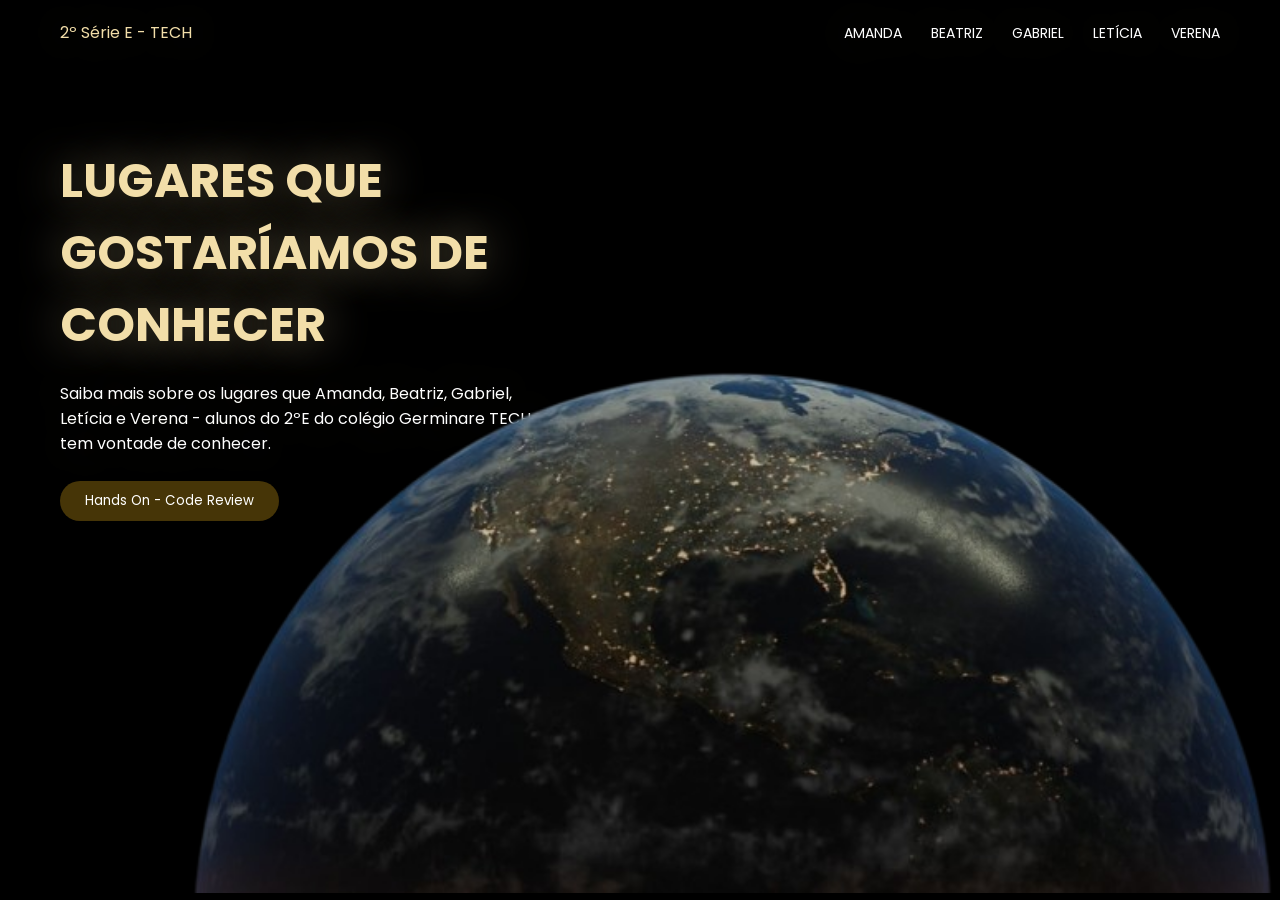
<file: index.html>
<!DOCTYPE html>
<html lang="pt-BR">
<head>
<meta charset="UTF-8">
<title>Landing Page</title>
<link rel="stylesheet" href="assets/style/style.css">
</head>
<body>

<header class="cabecalho">
    <div class="logo">2º Série E - TECH</div>

    <nav class="menu">
        <a href="amanda.html">AMANDA</a>
        <a href="beatriz.html">BEATRIZ</a>
        <a href="gabriel.html">GABRIEL</a>
        <a href="leticia.html">LETÍCIA</a>
        <a href="verena.html">VERENA</a>
    </nav>
</header>

<section class="conteudo">

    <div class="texto">
        <h1>LUGARES QUE GOSTARÍAMOS DE CONHECER</h1>

        <p>
            Saiba mais sobre os lugares que Amanda, Beatriz, Gabriel, Letícia e Verena - alunos do 2ºE do colégio Germinare TECH - tem vontade de conhecer. 
        </p>

        <button class="botao">Hands On - Code Review</button>
    </div>

    <div class="globo">
        
        <img src="assets/img/globo3.png" alt="globo">
    </div>

</section>

</body>
</html>
</file>
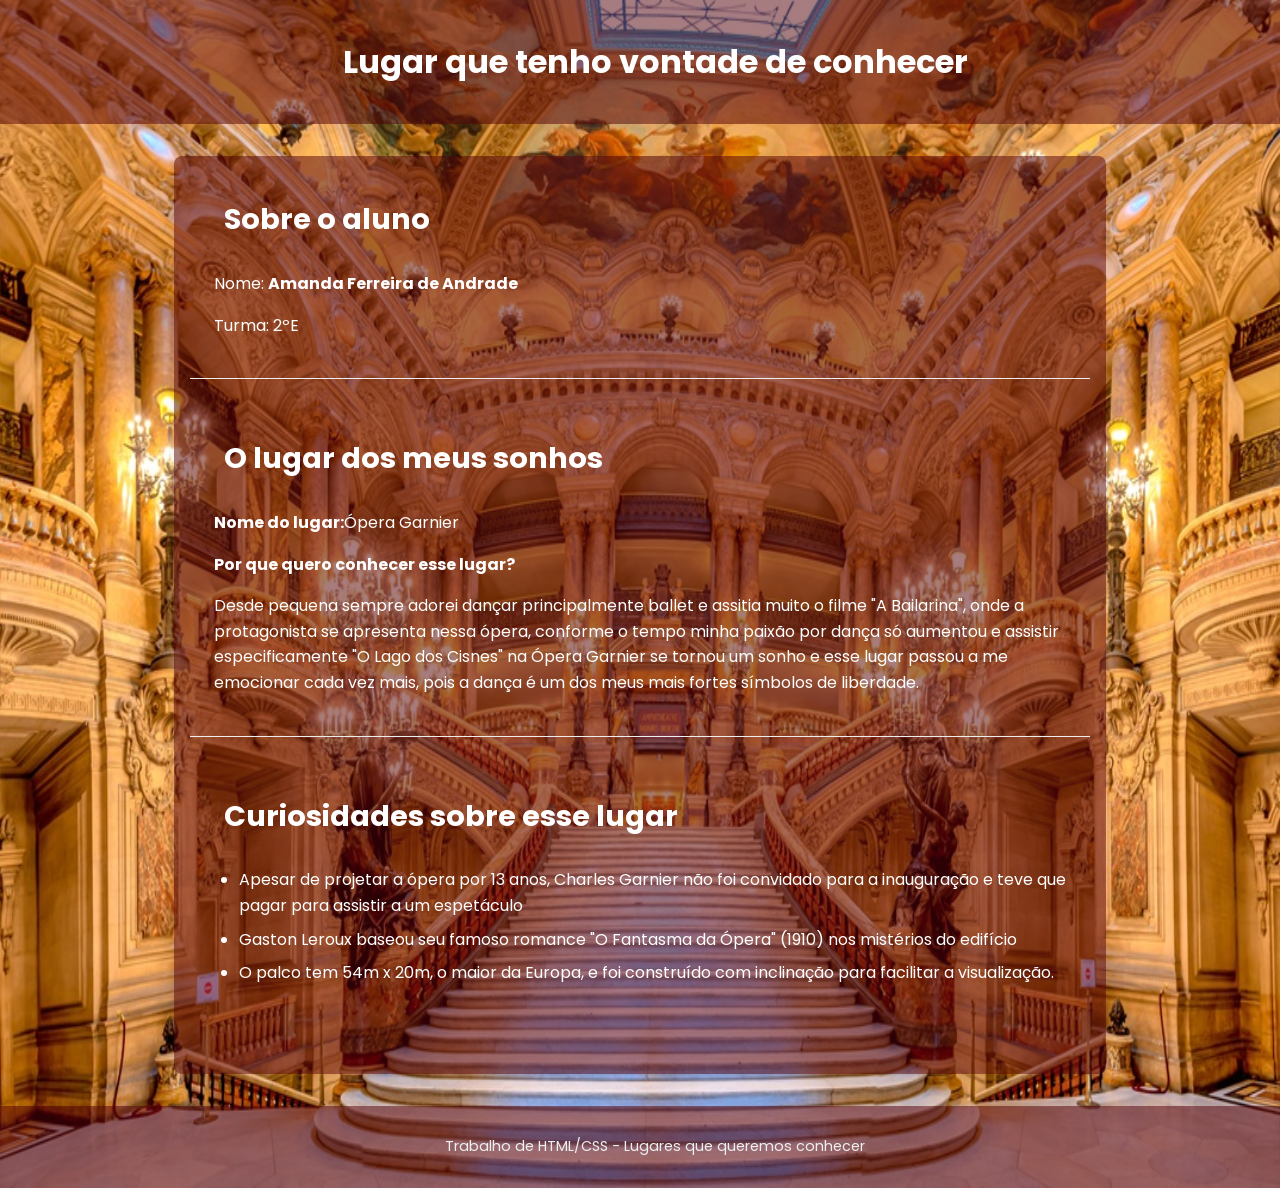
<file: amanda.html>
<!DOCTYPE html>
<html lang="pt-BR">
<head>
    <meta charset="UTF-8">
    <title>Lugar que quero conhecer</title>
    <link rel="stylesheet" href="assets/style/amanda.css">
</head>
<body>

<header>
    <h1>Lugar que tenho vontade de conhecer</h1>
</header>
<main>
    <section id="aluno">
        <h2>Sobre o aluno</h2>
        <p>Nome: <strong>Amanda Ferreira de Andrade</strong></p>
        <p>Turma: 2ºE</p>
    </section>

    <section id="lugar">
        <h2>O lugar dos meus sonhos</h2>
        <p><strong>Nome do lugar:</strong>Ópera Garnier</p>
        <p><strong>Por que quero conhecer esse lugar?</strong></p>
        <p>
            Desde pequena sempre adorei dançar principalmente ballet e assitia muito o filme "A Bailarina", onde a protagonista se apresenta nessa ópera, conforme o tempo minha paixão por dança só aumentou e assistir especificamente "O Lago dos Cisnes" na Ópera Garnier se tornou um sonho e esse lugar passou a me emocionar cada vez mais, pois a dança é um dos meus mais fortes símbolos de liberdade.
        </p>
    </section>

    <section id="curiosidades">
        <h2>Curiosidades sobre esse lugar</h2>
        <ul>
            <li>Apesar de projetar a ópera por 13 anos, Charles Garnier não foi convidado para a inauguração e teve que pagar para assistir a um espetáculo</li>
            <li>Gaston Leroux baseou seu famoso romance "O Fantasma da Ópera" (1910) nos mistérios do edifício</li>
            <li> O palco tem 54m x 20m, o maior da Europa, e foi construído com inclinação para facilitar a visualização.</li>
        </ul>
    </section>
</main>

<footer>
    <p>Trabalho de HTML/CSS - Lugares que queremos conhecer</p>
</footer>

</body>
</html>
</file>
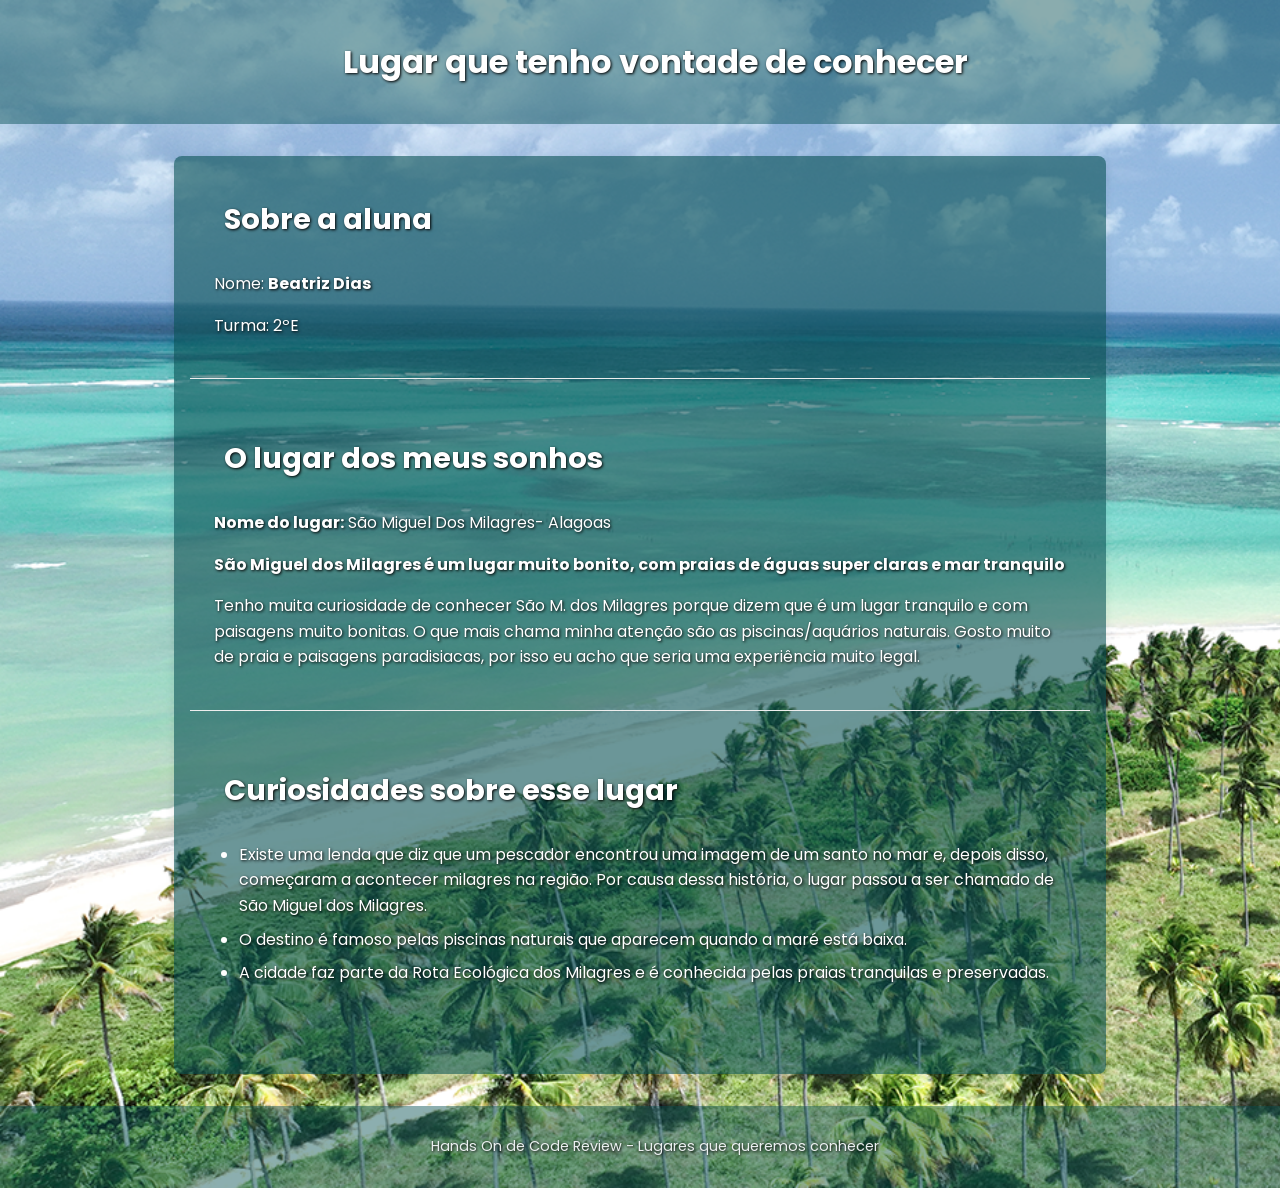
<file: beatriz.html>
<!DOCTYPE html>
<html lang="pt-BR">
<head>
    <meta charset="UTF-8">
    <title>Lugar que quero conhecer</title>
    <link rel="stylesheet" href="assets/style/beatriz.css">
</head>
<body>

<header>
    <h1>Lugar que tenho vontade de conhecer</h1>
    <p></p>
</header>

<main>
    <section id="aluno">
        <h2>Sobre a aluna</h2>
        <p>Nome: <strong>Beatriz Dias</strong></p>
        <p>Turma: 2ºE</p>
    </section>

    <section id="lugar">
        <h2>O lugar dos meus sonhos</h2>
        <p><strong>Nome do lugar:</strong> São Miguel Dos Milagres- Alagoas</p>
        <p><strong>São Miguel dos Milagres é um lugar muito bonito, com praias de águas super claras e mar tranquilo</strong></p>
        <p>
            Tenho muita curiosidade de conhecer São M. dos Milagres porque dizem que é um lugar tranquilo e com paisagens muito bonitas. O que mais chama minha atenção são as piscinas/aquários naturais. Gosto muito de praia e paisagens paradisiacas, por isso eu acho que seria uma experiência muito legal.
        </p>
    </section>

    <section id="curiosidades">
        <h2>Curiosidades sobre esse lugar</h2>
        <ul>
            <li>Existe uma lenda que diz que um pescador encontrou uma imagem de um santo no mar e, depois disso, começaram a acontecer milagres na região. Por causa dessa história, o lugar passou a ser chamado de São Miguel dos Milagres.</li>
            <li>O destino é famoso pelas piscinas naturais que aparecem quando a maré está baixa.</li>
            <li>A cidade faz parte da Rota Ecológica dos Milagres e é conhecida pelas praias tranquilas e preservadas.</li>
        </ul>
    </section>
</main>

<footer>
    <p>Hands On de Code Review - Lugares que queremos conhecer</p>
</footer>

</body>
</html>
</file>
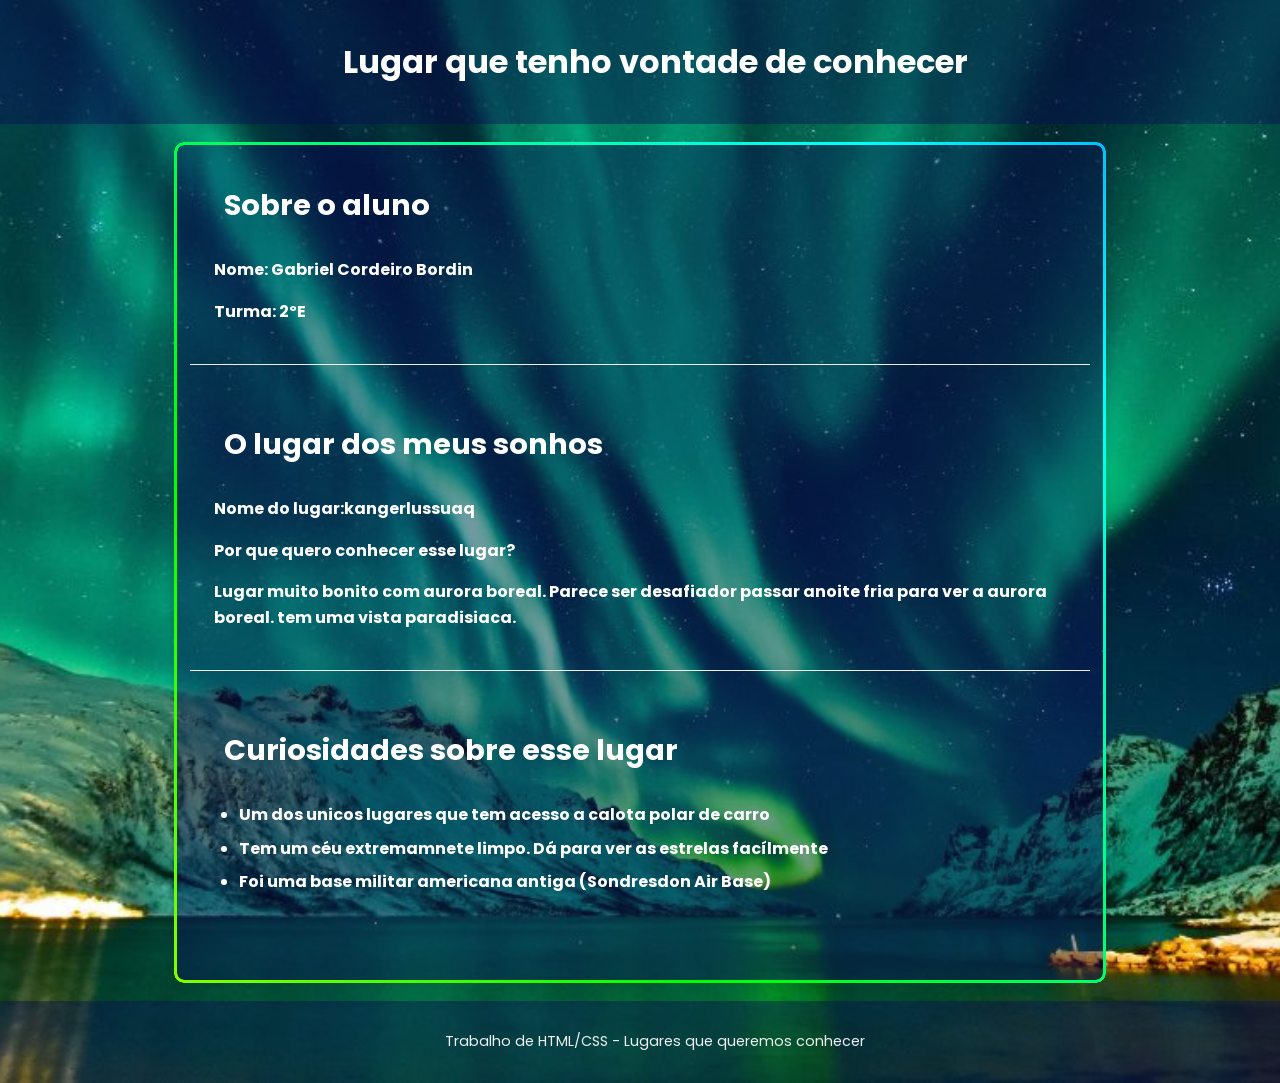
<file: ga.html>
<!DOCTYPE html>
<html lang="pt-BR">
<head>
    <meta charset="UTF-8">
    <title>Lugar que quero conhecer</title>
    <link rel="stylesheet" href="/assets/style/gabriel.css">
</head>
<body>

<header>
    <h1>Lugar que tenho vontade de conhecer</h1>
</header>

<main>
    <section id="aluno">
        <h2>Sobre o aluno</h2>
        <p>Nome: <strong>Gabriel Cordeiro Bordin</strong></p>
        <p>Turma: 2ºE</p>
    </section>

    <section id="lugar">
        <h2>O lugar dos meus sonhos</h2>
        <p><strong>Nome do lugar:</strong>kangerlussuaq</p>
        <p><strong>Por que quero conhecer esse lugar?</strong></p>
        <p>
            Lugar muito bonito com aurora boreal.
            Parece ser desafiador passar anoite fria para ver a aurora boreal.
            tem uma vista paradisiaca.
        </p>
    </section>

    <section id="curiosidades">
        <h2>Curiosidades sobre esse lugar</h2>
        <ul>
            <li>Um dos unicos lugares que tem acesso a calota polar de carro</li>
            <li>Tem um céu extremamnete limpo. Dá para ver as estrelas facílmente</li>
            <li>Foi uma base militar americana antiga (Sondresdon Air Base)</li>
        </ul>
    </section>
</main>

<footer>
    <p>Trabalho de HTML/CSS - Lugares que queremos conhecer</p>
</footer>

</body>
</html>
</file>
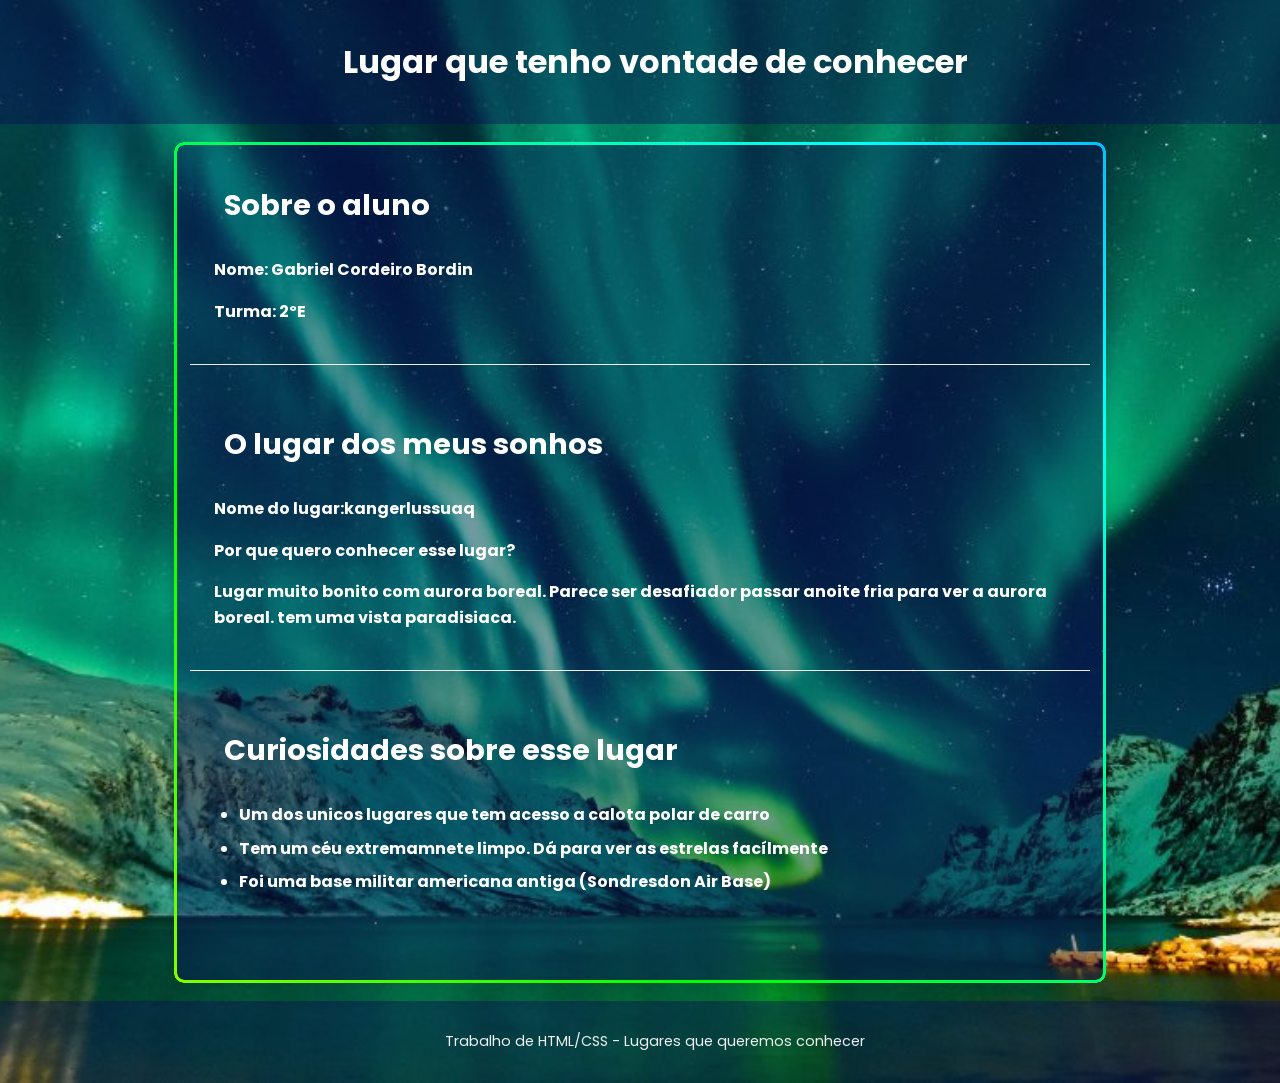
<file: gabriel.html>
<!DOCTYPE html>
<html lang="pt-BR">
<head>
    <meta charset="UTF-8">
    <title>Lugar que quero conhecer</title>
    <link rel="stylesheet" href="assets/style/gabriel.css">
</head>
<body>

<header>
    <h1>Lugar que tenho vontade de conhecer</h1>
</header>

<main>
    <section id="aluno">
        <h2>Sobre o aluno</h2>
        <p>Nome: <strong>Gabriel Cordeiro Bordin</strong></p>
        <p>Turma: 2ºE</p>
    </section>

    <section id="lugar">
        <h2>O lugar dos meus sonhos</h2>
        <p><strong>Nome do lugar:</strong>kangerlussuaq</p>
        <p><strong>Por que quero conhecer esse lugar?</strong></p>
        <p>
            Lugar muito bonito com aurora boreal.
            Parece ser desafiador passar anoite fria para ver a aurora boreal.
            tem uma vista paradisiaca.
        </p>
    </section>

    <section id="curiosidades">
        <h2>Curiosidades sobre esse lugar</h2>
        <ul>
            <li>Um dos unicos lugares que tem acesso a calota polar de carro</li>
            <li>Tem um céu extremamnete limpo. Dá para ver as estrelas facílmente</li>
            <li>Foi uma base militar americana antiga (Sondresdon Air Base)</li>
        </ul>
    </section>
</main>

<footer>
    <p>Trabalho de HTML/CSS - Lugares que queremos conhecer</p>
</footer>

</body>
</html>
</file>
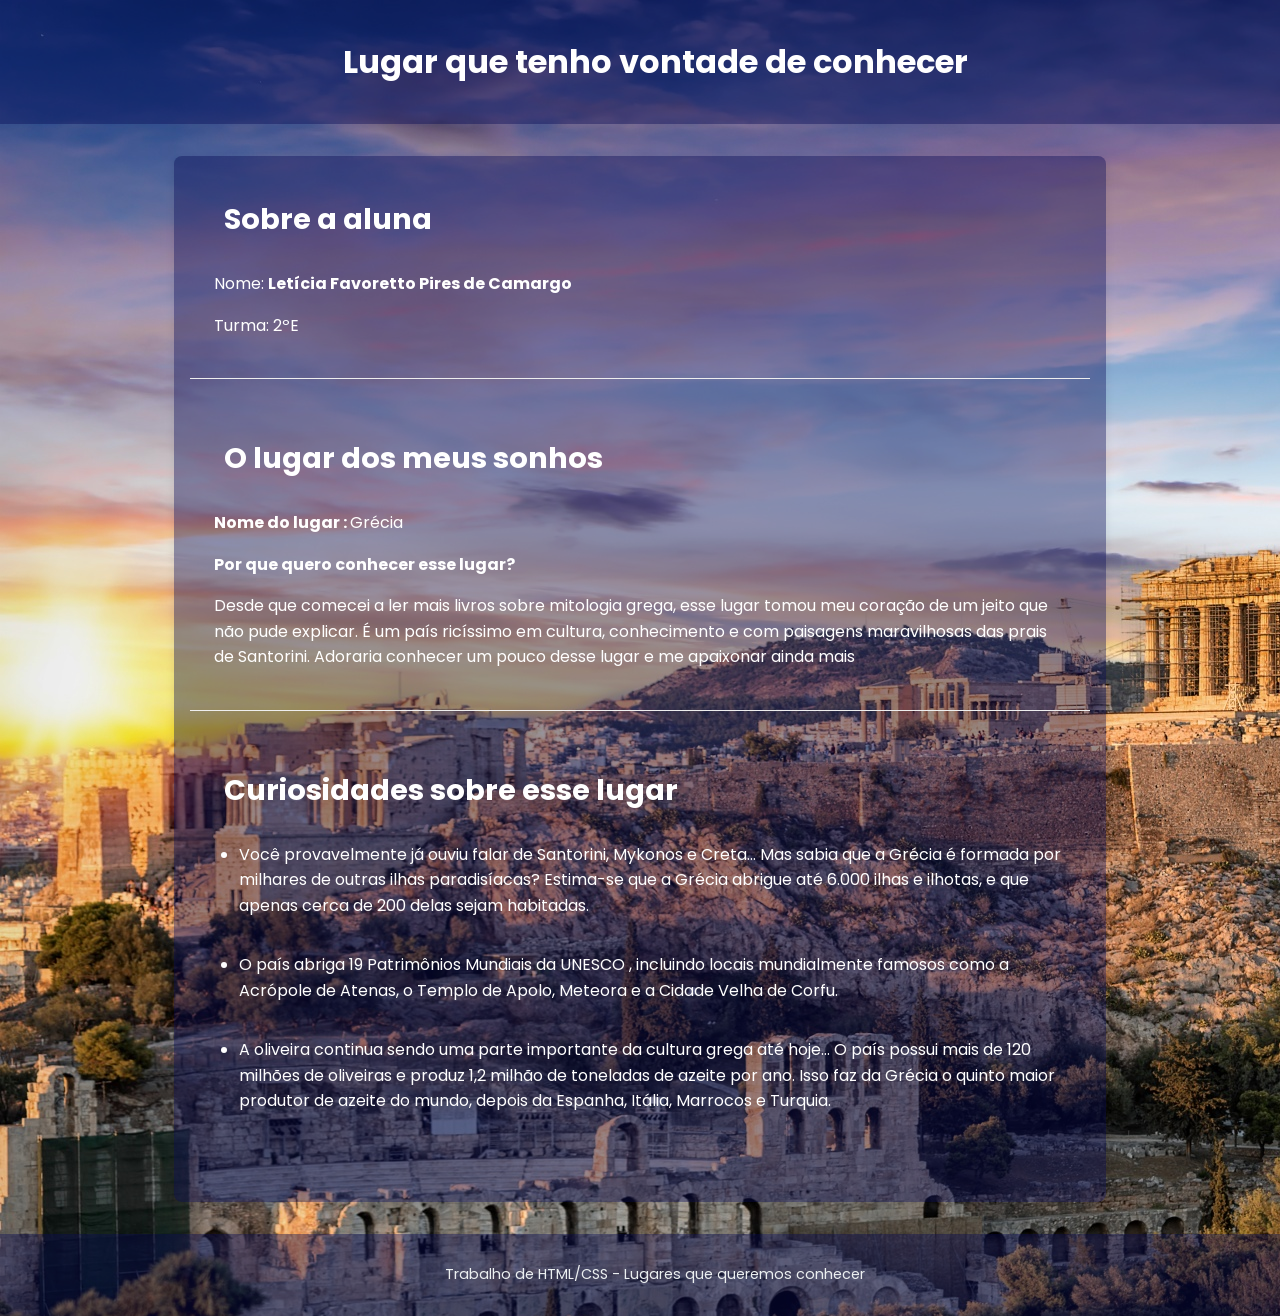
<file: leticia.html>
<!DOCTYPE html>
<html lang="pt-BR">

<head>
    <meta charset="UTF-8">
    <title>Lugar que quero conhecer</title>
    <link rel="stylesheet" href="assets/style/leticia.css">
</head>

<body>

    <header>
        <h1>Lugar que tenho vontade de conhecer</h1>
    </header>

    <main>
        <section id="aluno">
            <h2>Sobre a aluna</h2>
            <p>Nome: <strong>Letícia Favoretto Pires de Camargo</strong></p>
            <p>Turma: 2ºE</p>
        </section>

        <section id="lugar">
            <h2>O lugar dos meus sonhos</h2>
            <p><strong>Nome do lugar : </strong>Grécia</p>
            <p><strong>Por que quero conhecer esse lugar?</strong></p>
            <p>
                Desde que comecei a ler mais livros sobre mitologia grega, esse lugar tomou meu coração de um jeito que
                não pude explicar. É um país ricíssimo em cultura, conhecimento e com paisagens maravilhosas das prais
                de Santorini. Adoraria conhecer um pouco desse lugar e me apaixonar ainda mais
            </p>
        </section>

        <section id="curiosidades">
            <h2>Curiosidades sobre esse lugar</h2>
            <ul>
                <li>Você provavelmente já ouviu falar de Santorini, Mykonos e Creta… Mas sabia que a Grécia é formada
                    por milhares de outras ilhas paradisíacas? Estima-se que a Grécia abrigue até 6.000 ilhas e ilhotas,
                    e que apenas cerca de 200 delas sejam habitadas. </li>
                <br>
                <li>O país abriga 19 Patrimônios Mundiais da UNESCO , incluindo locais mundialmente famosos como a
                    Acrópole de Atenas, o Templo de Apolo, Meteora e a Cidade Velha de Corfu.</li>
                <br>
                <li>A oliveira continua sendo uma parte importante da cultura grega até hoje… O país possui mais de 120
                    milhões de oliveiras e produz 1,2 milhão de toneladas de azeite por ano. Isso faz da Grécia o quinto
                    maior produtor de azeite do mundo, depois da Espanha, Itália, Marrocos e Turquia.</li>
            </ul>
        </section>
    </main>

    <footer>
        <p>Trabalho de HTML/CSS - Lugares que queremos conhecer</p>
    </footer>

</body>

</html>
</file>
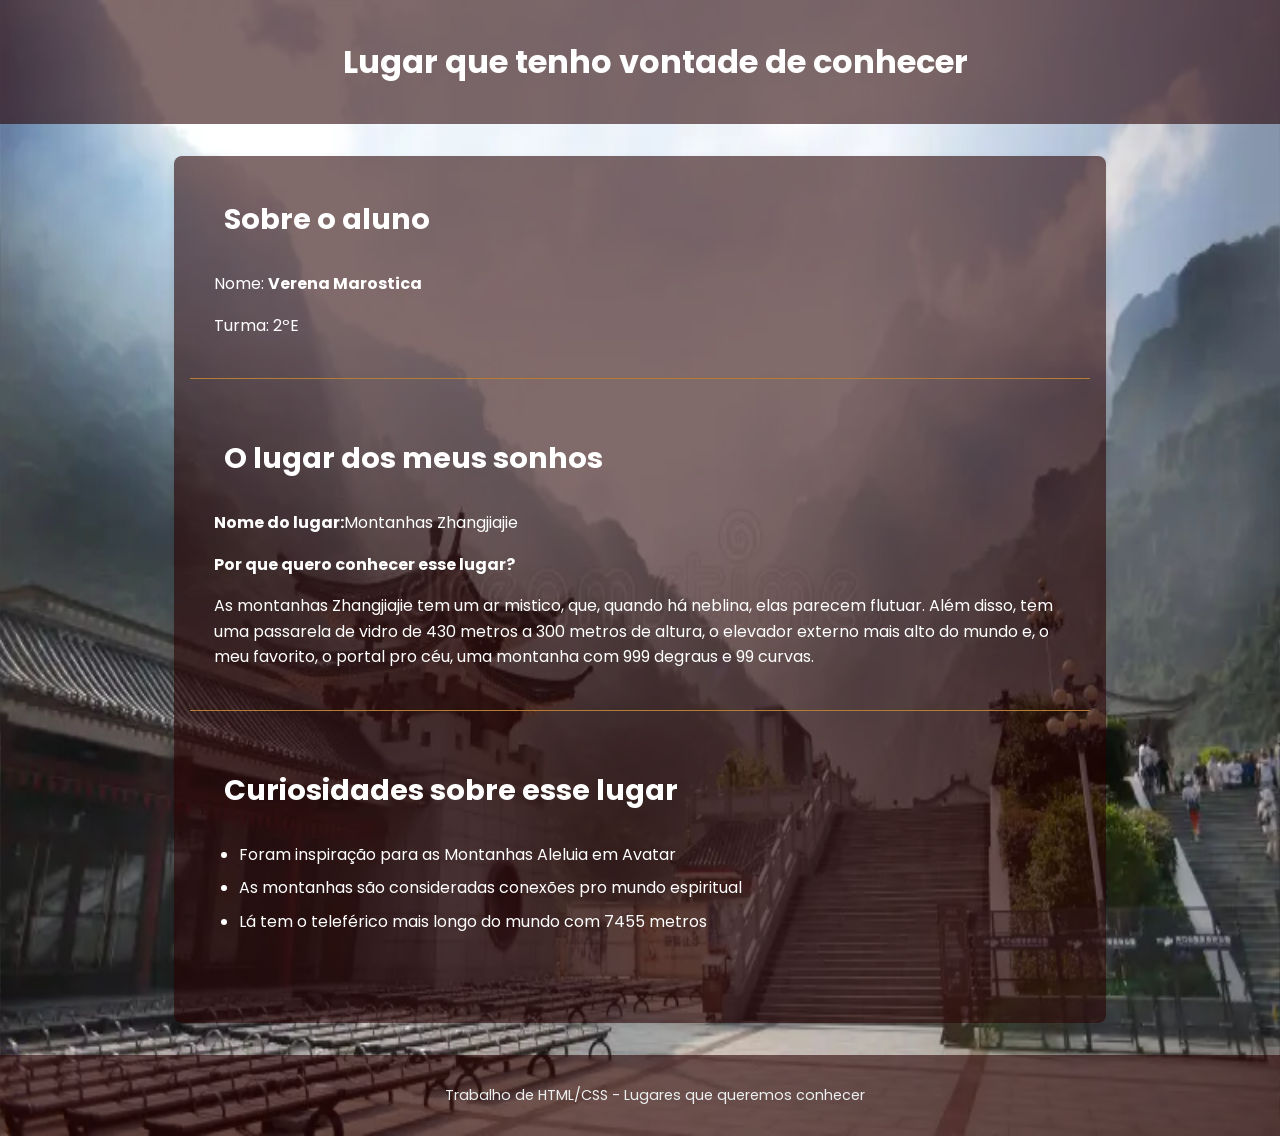
<file: verena.html>
<!DOCTYPE html>
<html lang="pt-BR">
<head>
    <meta charset="UTF-8">
    <title>Lugar que quero conhecer</title>
    <link rel="stylesheet" href="assets/style/verena.css">
</head>
<body>

<header>
    <h1>Lugar que tenho vontade de conhecer</h1>
</header>

<main>
    <section id="aluno">
        <h2>Sobre o aluno</h2>
        <p>Nome: <strong>Verena Marostica</strong></p>
        <p>Turma: 2ºE</p>
    </section>

    <section id="lugar">
        <h2>O lugar dos meus sonhos</h2>
        <p><strong>Nome do lugar:</strong>Montanhas Zhangjiajie</p>
        <p><strong>Por que quero conhecer esse lugar?</strong></p>
        <p>
            As montanhas Zhangjiajie tem um ar mistico, que, quando há neblina, elas parecem flutuar. Além disso, tem uma passarela de vidro de 430 metros a 300 metros de altura, o elevador externo mais alto do mundo e, o meu favorito, o portal pro céu, uma montanha com 999 degraus e 99 curvas.</p>
    </section>

    <section id="curiosidades">
        <h2>Curiosidades sobre esse lugar</h2>
        <ul>
            <li>Foram inspiração para as Montanhas Aleluia em Avatar</li>
            <li>As montanhas são consideradas conexões pro mundo espiritual</li>
            <li>Lá tem o teleférico mais longo do mundo com 7455 metros</li>
        </ul>
    </section>
</main>

<footer>
    <p>Trabalho de HTML/CSS - Lugares que queremos conhecer</p>
</footer>

</body>
</html>
</file>
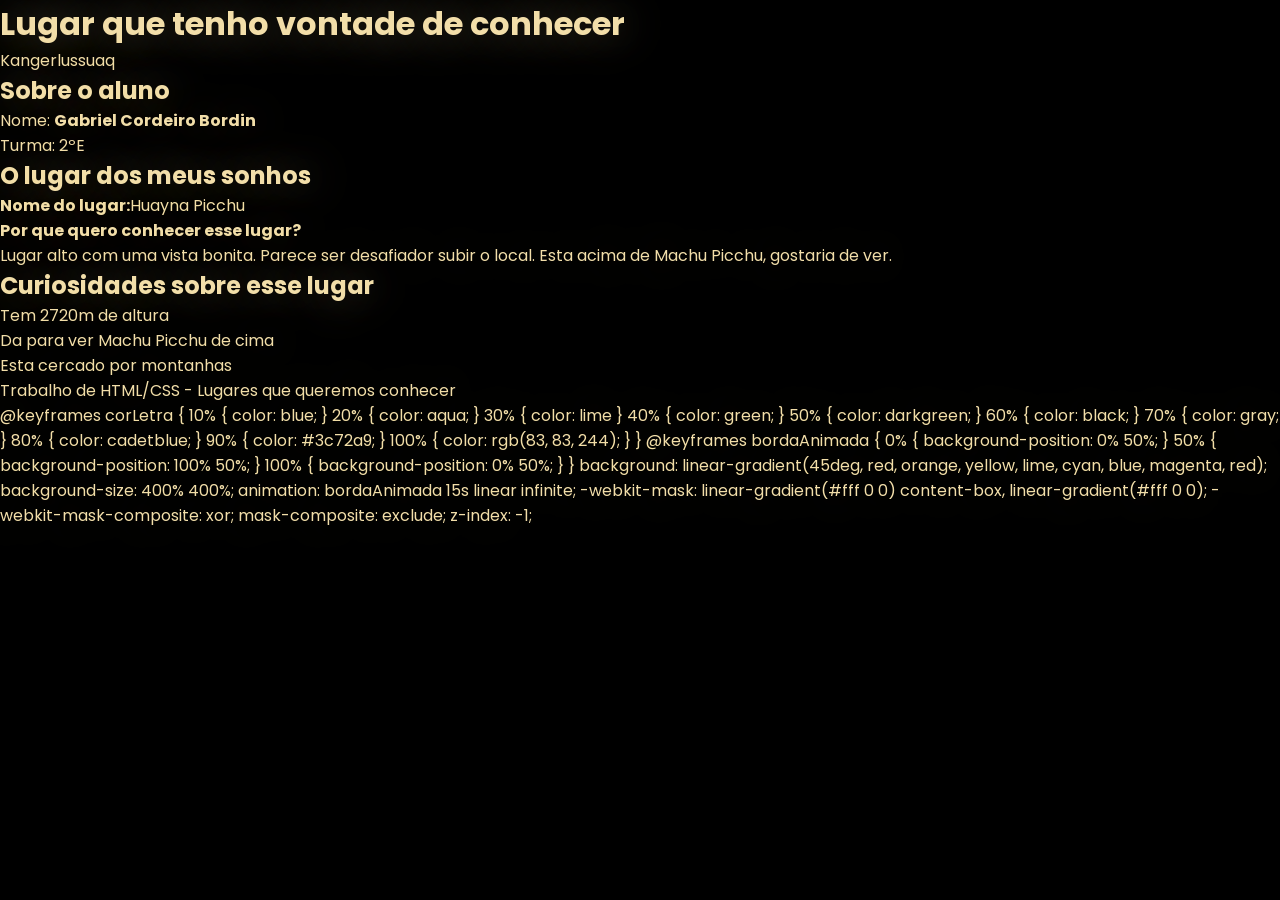
<file: gabriel_FK/ga.html>
<!DOCTYPE html>
<html lang="pt-BR">
<head>
    <meta charset="UTF-8">
    <title>Lugar que quero conhecer</title>
    <link rel="stylesheet" href="/assets/style/style.css">
</head>
<body>

<header>
    <h1>Lugar que tenho vontade de conhecer</h1>
    <p>Kangerlussuaq</p>
</header>

<main>
    <section id="aluno">
        <h2>Sobre o aluno</h2>
        <p>Nome: <strong>Gabriel Cordeiro Bordin</strong></p>
        <p>Turma: 2ºE</p>
    </section>

    <section id="lugar">
        <h2>O lugar dos meus sonhos</h2>
        <p><strong>Nome do lugar:</strong>Huayna Picchu</p>
        <p><strong>Por que quero conhecer esse lugar?</strong></p>
        <p>
            Lugar alto com uma vista bonita.
            Parece ser desafiador subir o local.
            Esta acima de Machu Picchu, gostaria de ver.
        </p>
    </section>

    <section id="curiosidades">
        <h2>Curiosidades sobre esse lugar</h2>
        <ul>
            <li>Tem 2720m de altura</li>
            <li>Da para ver Machu Picchu de cima</li>
            <li>Esta cercado por montanhas</li>
        </ul>
    </section>
</main>

<footer>
    <p>Trabalho de HTML/CSS - Lugares que queremos conhecer</p>
</footer>

</body>
</html>

@keyframes corLetra {
    10% {
        color: blue;
    }

    20% {
        color: aqua;
    }

    30% {
        color: lime
    }

    40% {
        color: green;
    }

    50% {
        color: darkgreen;
    }

    60% {
        color: black;
    }

    70% {
        color: gray;
    }

    80% {
        color: cadetblue;
    }

    90% {
        color: #3c72a9;
    }

    100% {
        color: rgb(83, 83, 244);
    }
}

@keyframes bordaAnimada {
    0% {
        background-position: 0% 50%;
    }

    50% {
        background-position: 100% 50%;
    }

    100% {
        background-position: 0% 50%;
    }
}

 background: linear-gradient(45deg, red, orange, yellow, lime, cyan, blue, magenta, red);
    background-size: 400% 400%;
    animation: bordaAnimada 15s linear infinite;

    -webkit-mask:
        linear-gradient(#fff 0 0) content-box,
        linear-gradient(#fff 0 0);
    -webkit-mask-composite: xor;
    mask-composite: exclude;
    z-index: -1;
</file>
<file: assets/style/style.css>
@import url('https://fonts.googleapis.com/css2?family=Poppins:wght@400;500;600;700&display=swap');

* {
    margin: 0;
    padding: 0;
    box-sizing: border-box;
    font-family: 'Poppins';
}

body {
    background: black;
    color: #f2dea9;
    text-shadow: 0 0 45px #f2dfa972;
}

.cabecalho {
    display: flex;
    justify-content: space-between;
    align-items: center;
    padding: 20px 60px;
}

.menu a {
    color: white;
    text-decoration: none;
    margin-left: 25px;
    font-size: 14px;
}

.conteudo {
    display: flex;
    align-items: center;
    justify-content: space-between;
    padding: 80px 60px;
}

.texto {
    max-width: 500px;
}

.texto h1 {
    font-size: 48px;
    margin-bottom: 20px;
}

.texto p {
    color: #ffffff;
    margin-bottom: 25px;
}

.botao {
    padding: 10px 25px;
    border: none;
    background: #463507;
    color: white;
    border-radius: 20px;
    cursor: pointer;
}


.globo{
    position: absolute;
    bottom: 0;
    right: 0;
    width: 1100px;
}

.globo img{
    width: 100%;
}
</file>
<file: assets/style/amanda.css>
@import url('https://fonts.googleapis.com/css2?family=Poppins:wght@400;500;600;700&display=swap');

body {
    font-family: 'Poppins';
    margin: 0;
    padding: 0;
    color: white;
    line-height: 1.6;
    background-image: url('../img/opera.png');
    background-size: 100% 100%;
    overflow-x: hidden;
}


header {
    background-color: #54000882;
    width: 100%;
    padding: 15px;
    text-align: center;
    align-items: center;
    justify-content: center;
}

header h1 p {
    color: white;
    text-align: center;
} 


main {
    max-width: 900px;
    margin: 2em auto;
    padding: 1em;
    background-color: #54000882; 
    border-radius: 8px;
    box-shadow: 0 4px 10px rgba(0, 0, 0, 0.08);
}

section {
    margin-bottom: 2em;
    padding: 1.5em;
    border-bottom: 1px solid #eee; /* Separador sutil entre as seções */
}

section:last-of-type {
    border-bottom: none; /* Remove a linha da última seção */
}

h2 {
    color: white; 
    font-size: 1.8em;
    margin-top: 0;
    padding-left: 10px;
    margin-bottom: 1em;
}

p {
    margin-bottom: 1em;
}

ul {
    list-style-type: disc; /* Marcadores de lista padrão */
    padding-left: 25px;
}

li {
    margin-bottom: 0.5em;
}

footer {
    text-align: center;
    padding: 15px;
    width: 100%;
    background-color: #54000882;
    color: #ecf0f1;
    font-size: 0.9em;
}

img {
    width: 500px;
}
</file>
<file: assets/style/beatriz.css>
@import url('https://fonts.googleapis.com/css2?family=Poppins:wght@400;500;600;700&display=swap');

body {
    font-family: 'Poppins';
    margin: 0;
    padding: 0;
    color: white;
    line-height: 1.6;
    background-image: url('../img/saomigueldosmilagres.jpg');
    background-size: cover;
    overflow-x: hidden;
    text-shadow: 1px 1px 3px black;
}

header {
    background-color: #08505378;
    width: 100%;
    padding: 15px;
    text-align: center;
    align-items: center;
    justify-content: center;
}

header h1 p {
    color: white;
    text-align: center;
} 

header p {
    font-size: 1.1em;
    opacity: 0.9;
}

main {
    max-width: 900px;
    margin: 2em auto;
    padding: 1em;
    background-color: #08505398; 
    border-radius: 8px;
    box-shadow: 0 4px 10px rgba(0, 0, 0, 0.08);
}

section {
    margin-bottom: 2em;
    padding: 1.5em;
    border-bottom: 1px solid #eee; 
}

section:last-of-type {
    border-bottom: none; 
}

h2 {
    color: white; 
    font-size: 1.8em;
    margin-top: 0;
    padding-left: 10px;
    margin-bottom: 1em;
}

p {
    margin-bottom: 1em;
}

ul {
    list-style-type: disc; 
    padding-left: 25px;
}

li {
    margin-bottom: 0.5em;
}

footer {
    text-align: center;
    padding: 15px;
    width: 100%;
    background-color: #08505376;
    color: #ecf0f1;
    font-size: 0.9em;
}
</file>
<file: assets/style/gabriel.css>
@import url('https://fonts.googleapis.com/css2?family=Poppins:wght@400;500;600;700&display=swap');

body {
    font-family: 'Poppins';
    margin: 0;
    padding: 0;
    color: white;
    line-height: 1.6;
    background-image: url('../img/Lindo.jpg');
    overflow-x: hidden;
    background-size: cover;
    background-position: center;
    background-repeat: no-repeat;
}

header {
    background-color: #080b5369;
    width: 100%;
    align-items: center;
    justify-content: center;
    padding: 15px;
    text-align: center;
}

header h1 p {
    color: white;
    text-align: center;
}

header p {
    font-size: 1.1em;
    opacity: 0.9;
}

main {
    max-width: 900px;
    margin: 2em auto;
    padding: 1em;
    background-color: #080b5369;
    border-radius: 8px;
    box-shadow: 0 4px 10px rgba(0, 0, 0, 0.08);
        margin: 2vh auto;
    border-radius: 10px;
    position: relative;
    color: white;
    font-weight: bold;
    z-index: 1;
    overflow: hidden;
}

section {
    margin-bottom: 2em;
    padding: 1.5em;
    border-bottom: 1px solid #eee;
    /* Separador sutil entre as seções */
}

section:last-of-type {
    border-bottom: none;
    /* Remove a linha da última seção */
}


@keyframes bordaAnimada {
    0% {
        background-position: 0% 50%;
    }
    50% {
        background-position: 100% 50%;
    }
    100% {
        background-position: 0% 50%;
    }
}

section::after {
    content: "";
    position: absolute;
    top: 0;
    left: 0;
    right: 0;
    bottom: 0;
    border-radius: 10px;
    padding: 3px;
    background: linear-gradient(45deg, red, orange, yellow, lime, cyan, blue, magenta, red);
    background-size: 400% 400%;
    animation: bordaAnimada 5s linear infinite;
    
    -webkit-mask: 
        linear-gradient(#fff 0 0) content-box, 
        linear-gradient(#fff 0 0);
    -webkit-mask-composite: xor;
            mask-composite: exclude;
    z-index: -1;
}


h2 {
    color: white;
    font-size: 1.8em;
    margin-top: 0;
    padding-left: 10px;
    margin-bottom: 1em;
}

p {
    margin-bottom: 1em;
}

ul {
    list-style-type: disc;
    /* Marcadores de lista padrão */
    padding-left: 25px;
}

li {
    margin-bottom: 0.5em;
}

footer {
    text-align: center;
    padding: 15px;
    width: 100%;
    background-color: #080b5369;
    color: #ecf0f1;
    font-size: 0.9em;
}
</file>
<file: assets/style/leticia.css>
@import url('https://fonts.googleapis.com/css2?family=Poppins:wght@400;500;600;700&display=swap');

body {
    font-family: 'Poppins';
    margin: 0;
    padding: 0;
    color: white;
    line-height: 1.6;
    background-image: url('../img/atenas.jpg');
    overflow-x: hidden;
}


header {
    background-color: #080b5369;
    width: 100%;
    padding: 15px;
    text-align: center;
    align-items: center;
    justify-content: center;
}

header h1 p {
    color: white;
    text-align: center;
} 


main {
    max-width: 900px;
    margin: 2em auto;
    padding: 1em;
    background-color: #080b5369; 
    border-radius: 8px;
    box-shadow: 0 4px 10px rgba(0, 0, 0, 0.08);
}

section {
    margin-bottom: 2em;
    padding: 1.5em;
    border-bottom: 1px solid #eee; /* Separador sutil entre as seções */
}

section:last-of-type {
    border-bottom: none; /* Remove a linha da última seção */
}

h2 {
    color: white; 
    font-size: 1.8em;
    margin-top: 0;
    padding-left: 10px;
    margin-bottom: 1em;
}

p {
    margin-bottom: 1em;
}

ul {
    list-style-type: disc; /* Marcadores de lista padrão */
    padding-left: 25px;
}

li {
    margin-bottom: 0.5em;
}

footer {
    text-align: center;
    padding: 15px;
    width: 100%;
    background-color: #080b5369;
    color: #ecf0f1;
    font-size: 0.9em;
}

img {
    width: 500px;
}
</file>
<file: assets/style/verena.css>
@import url('https://fonts.googleapis.com/css2?family=Poppins:wght@400;500;600;700&display=swap');

body {
    font-family: 'Poppins';
    margin: 0;
    padding: 0;
    color: white;
    line-height: 1.6;
    background-image: url('../img/montains.webp');
    background-size: 100% 100%;
    overflow-x: hidden;
}


header {
    background-color: rgba(40, 0, 0, 0.585);
    width: 100%;
    padding: 15px;
    text-align: center;
    align-items: center;
    justify-content: center;
}

header h1 p {
    color: white;
    text-align: center;
} 


main {
    max-width: 900px;
    margin: 2em auto;
    padding: 1em;
    background-color:  rgba(40, 0, 0, 0.585); 
    border-radius: 8px;
    box-shadow: 0 4px 10px rgba(0, 0, 0, 0.08);
}

section {
    margin-bottom: 2em;
    padding: 1.5em;
    border-bottom: 1px solid #B57C34; /* Separador sutil entre as seções */
}

section:last-of-type {
    border-bottom: none; /* Remove a linha da última seção */
}

h2 {
    color: white; 
    font-size: 1.8em;
    margin-top: 0;
    padding-left: 10px;
    margin-bottom: 1em;
}

p {
    margin-bottom: 1em;
}

ul {
    list-style-type: disc; /* Marcadores de lista padrão */
    padding-left: 25px;
}

li {
    margin-bottom: 0.5em;
}

footer {
    text-align: center;
    padding: 15px;
    width: 100%;
    background-color: rgba(40, 0, 0, 0.585);
    color: #ecf0f1;
    font-size: 0.9em;
}

img {
    width: 500px;
}
</file>
